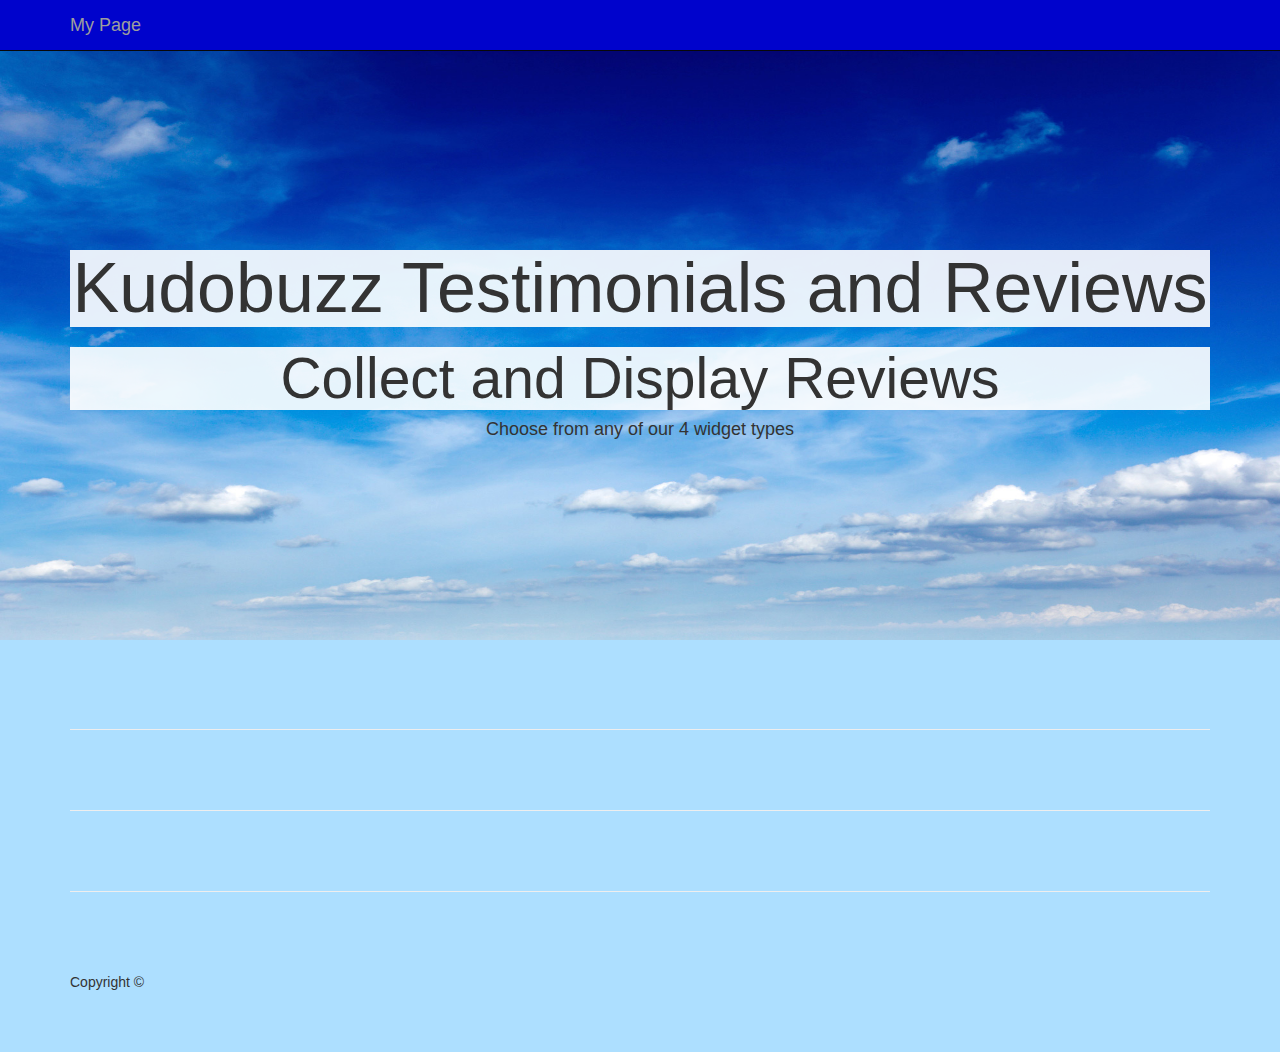
<file: index.html>
<!DOCTYPE html>
<html lang="en">

<head>

    <meta charset="utf-8">
    <meta http-equiv="X-UA-Compatible" content="IE=edge">
    <meta name="viewport" content="width=device-width, initial-scale=1">
    <meta name="description" content="">
    <meta name="author" content="">
    <meta name="google-site-verification" content="A-4NEbUsY5UdzgVljjXE1ZNd8qgZTZnKan7U1CqmMuk" />
    
    <title>Test Site for Kudobuzz</title>

    <!-- Bootstrap Core CSS -->
    <link href="css/bootstrap.min.css" rel="stylesheet">

    <!-- Custom CSS -->
    <link href="css/one-page-wonder.css" rel="stylesheet">

    <!-- HTML5 Shim and Respond.js IE8 support of HTML5 elements and media queries -->
    <!-- WARNING: Respond.js doesn't work if you view the page via file:// -->
    <!--[if lt IE 9]>
        <script src="https://oss.maxcdn.com/libs/html5shiv/3.7.0/html5shiv.js"></script>
        <script src="https://oss.maxcdn.com/libs/respond.js/1.4.2/respond.min.js"></script>
    <![endif]-->
    close Kudobuzz 
    <script>!function(){ var e=document.createElement("script");e.type="text/javascript",e.async=!0;var t=location.protocol+"//widgets.kudobuzz.com/js/widgetLoader.js";e.src=t;document.getElementsByTagName("head")[0].appendChild(e);window.Kudos={Widget:function(e){this.uid=e.uid}},Kudos.Widget({uid:"44a4x2r2v2x2w264u264w2230314y2z264t2p25453q2t2r2x2b4u2"})}()</script>

    

     <!--old Kudobuzz starts here
    <script src='https://kudobuzz.com/public/javascripts/kudos/widget.js'></script><script> Kudos.Widget({uid:"44a4x2q203x2r244p2e4w203331443436403s2c443t2u2"});</script>
    Old Kudobuzz ends here -->

</head>

<body>

    <!-- Navigation -->
    <nav class="navbar navbar-inverse navbar-fixed-top" role="navigation">
        <div class="container">
            <!-- Brand and toggle get grouped for better mobile display -->
            <div class="navbar-header">
                <button type="button" class="navbar-toggle" data-toggle="collapse" data-target="#bs-example-navbar-collapse-1">
                    <span class="sr-only">Toggle navigation</span>
                    <span class="icon-bar"></span>
                    <span class="icon-bar"></span>
                    <span class="icon-bar"></span>
                </button>
                <a class="navbar-brand" href="#">My Page</a>
            </div>
            <!-- Collect the nav links, forms, and other content for toggling -->
            <div class="collapse navbar-collapse" id="bs-example-navbar-collapse-1">
                <ul class="nav navbar-nav">
                  <!--  <li>
                        <a href="#meeting-you">I See this</a>
                    </li>
                     <li>
                        <a href="#falling-for-you">Falling for You</a>
                    </li>
                    <li>
                        <a href="#loving-you">Loving You</a>
                    </li> -->
                </ul>
            </div>
            <!-- /.navbar-collapse -->
        </div>
        <!-- /.container -->
    </nav>

    <!-- Full Width Image Header -->
    <header class="header-image">
        <div class="headline">
            <div class="container">
                <h1>Kudobuzz Testimonials and Reviews</h1>
                <h2>Collect and Display Reviews</h2>
                <h4>Choose from any of our 4 widget types</h4>
              <!--
                <h1>Many waters cannot quench love</h1>
                <h2>Rivers cannot sweep it away</h2>
                <h4>Song of Solomon 8:7</h4> -->
            </div>
        </div>
    </header>

    <!-- Page Content -->
    <div class="container">

        <hr class="featurette-divider" id="meeting-you">

        <!-- First Featurette -->
       <!--  <div class="featurette">
            <img class="featurette-image img-circle img-responsive pull-right" src="beginning.jpg" width="500px" height="800px">
            <h2 class="featurette-heading">This Moment
                <span>Forward</span>
            </h2>
            <p class="lead">Some text here.</p>
        </div> -->

        <hr class="featurette-divider" id="falling-for-you">

        <!-- Second Featurette -->
        <!-- <div class="featurette">
            <img class="featurette-image img-circle img-responsive pull-left" src="together.jpg" width="500px" height="800px">
            <h2 class="featurette-heading">Every Moment With You
                <span>Is A Moment That Stays In My Heart</span>
            </h2>
            <p class="lead">I love every time I get to be with you. It is beautiful to spend time chatting with you, teasing you, tickling you, laughing with you. I don't know a moment with you that I do not cherish. I replay our times together in my heart to relive those moments because they are so precious.</p>
        </div>

        <hr class="featurette-divider" id="loving-you">

        <!Third Featurette -->
        <!-- <div class="featurette">
            <img class="featurette-image img-circle img-responsive pull-right" src="joinme.png" width="500px" height="900px">
            <h2 class="featurette-heading">I Dream Each Day
                <span>Of Our Life Forever</span>
            </h2>
            <p class="lead">Emmanuel, I look forward so dearly to the day we exchange our vows. The day I would look into your eyes, hold your hands and say before a crowd of witnesses that I love you dearly. The day I would walk to the altar, blow away the candle of just me and light the candle of us. I long to be by your side, to be one with you. To sing to you, "May our hearts all beat as one". I love you in a way words cannot express</p>
        </div> -->

        <hr class="featurette-divider"> 

        <!-- Footer -->
        <footer>
            <div class="row">
                <div class="col-lg-12">
                    <p>Copyright &copy; </p>
                </div>
            </div>
        </footer>

    </div>
    <!-- /.container -->

    <!-- jQuery -->
    <script src="js/jquery.js"></script>

    <!-- Bootstrap Core JavaScript -->
    <script src="js/bootstrap.min.js"></script>

</body>

</html>
</file>
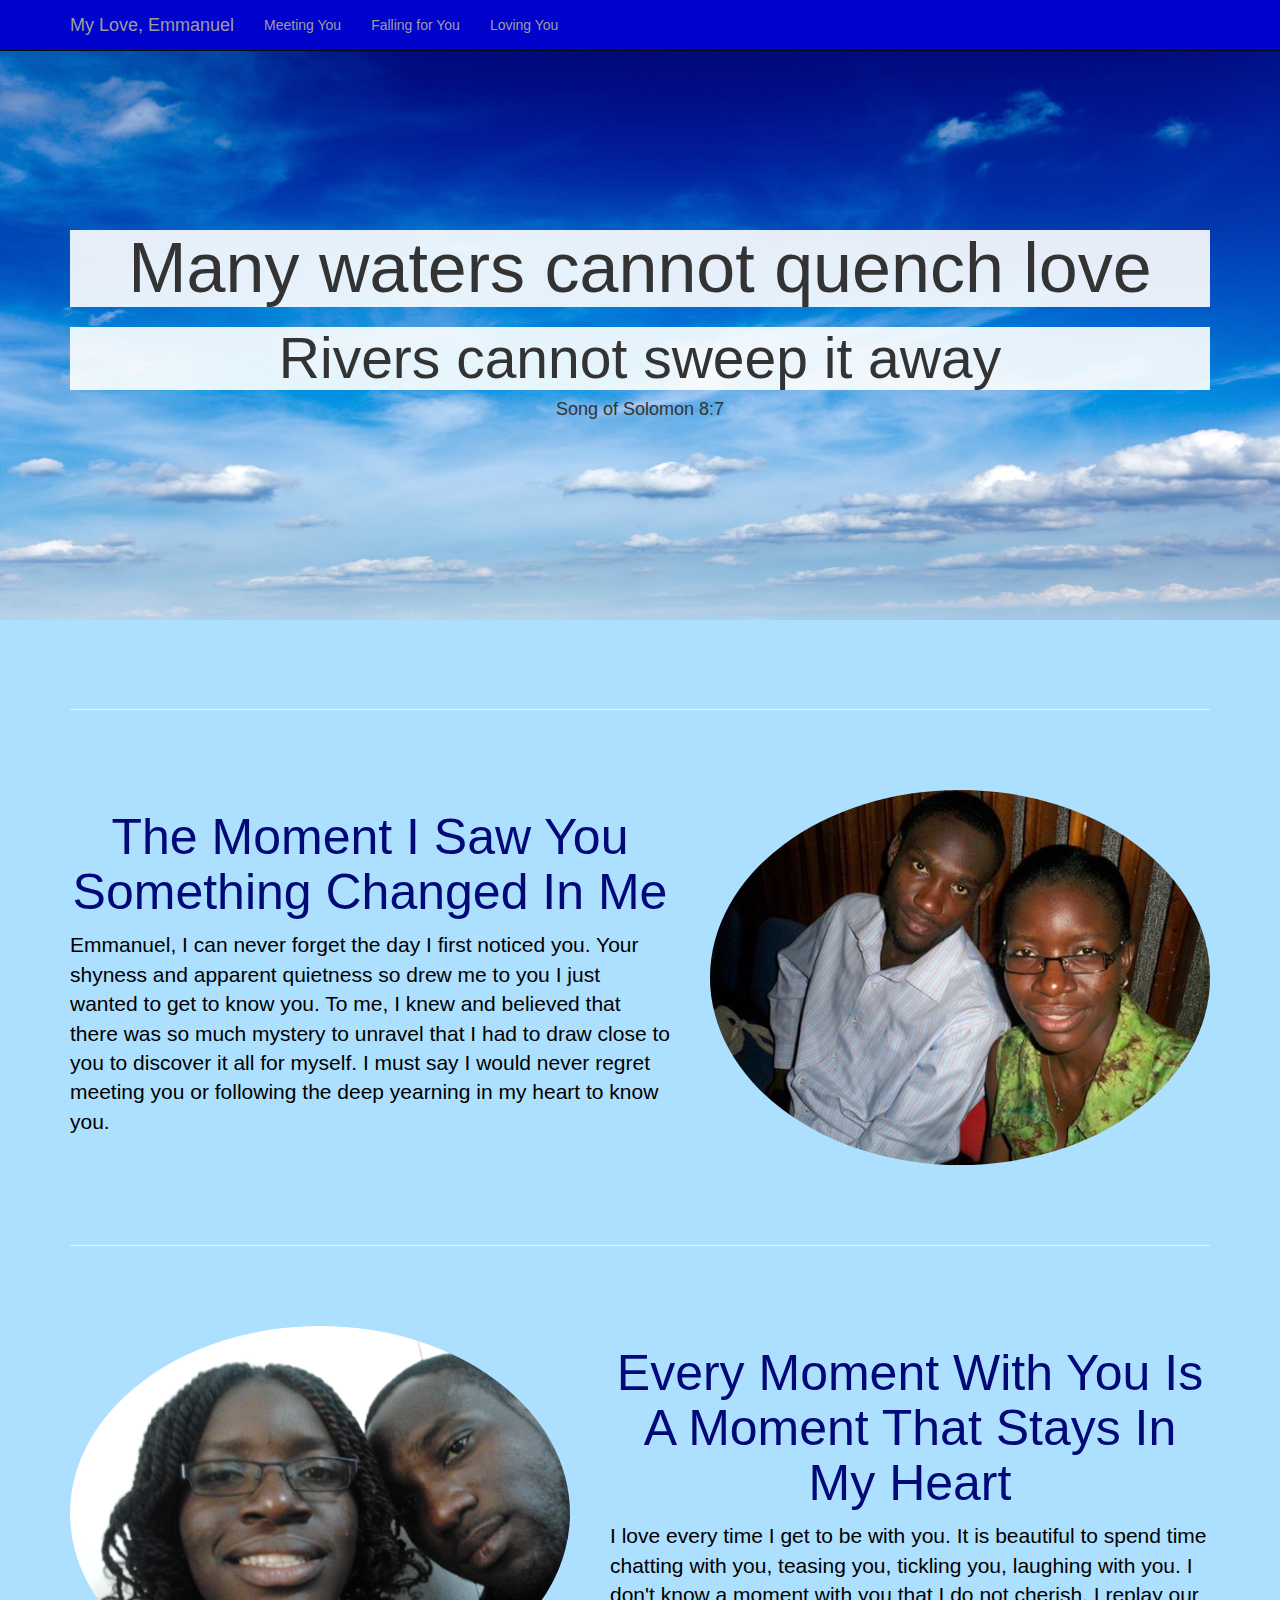
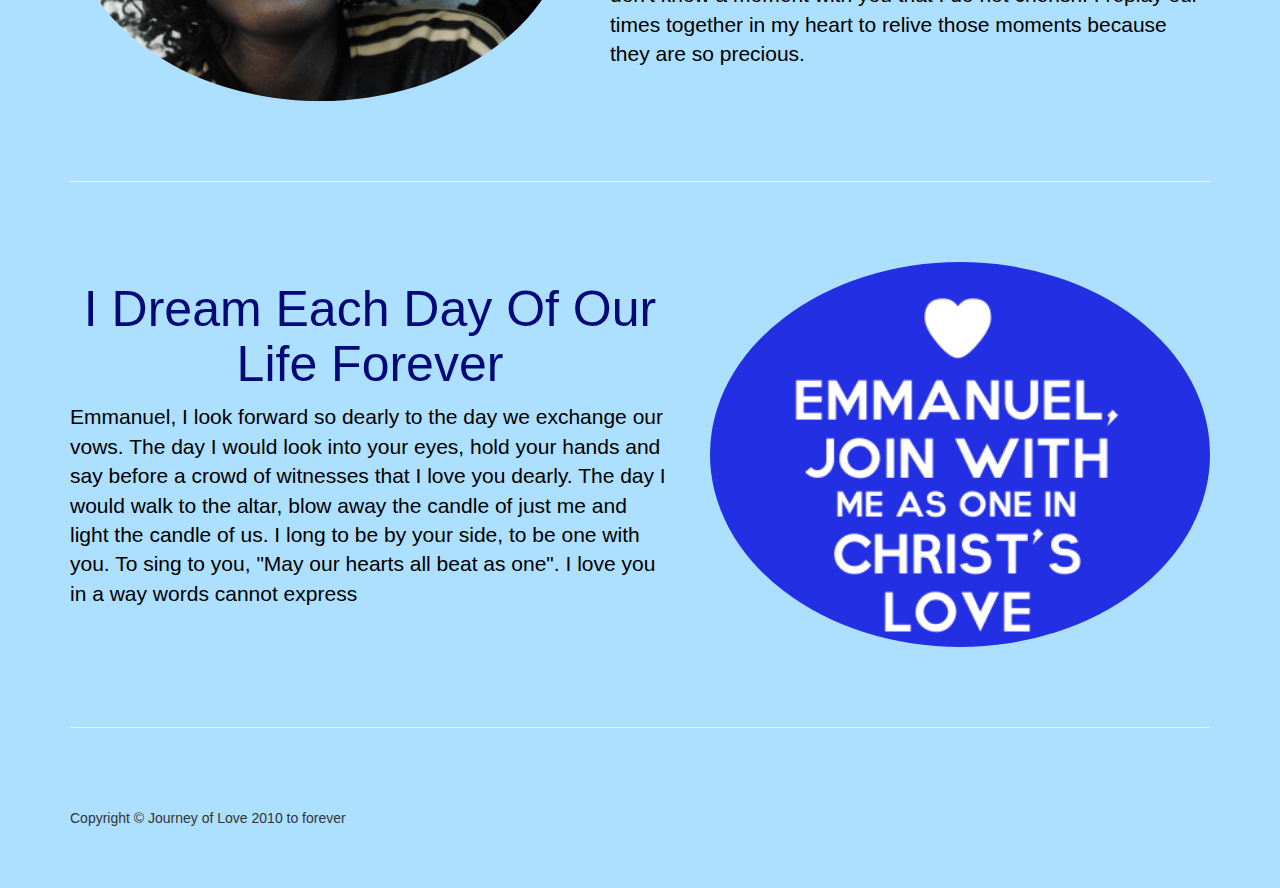
<file: emmanuel.html>
<!DOCTYPE html>
<html lang="en">

<head>

    <meta charset="utf-8">
    <meta http-equiv="X-UA-Compatible" content="IE=edge">
    <meta name="viewport" content="width=device-width, initial-scale=1">
    <meta name="description" content="">
    <meta name="author" content="">

    <title>I Love You, Emmanuel</title>

    <!-- Bootstrap Core CSS -->
    <link href="css/bootstrap.min.css" rel="stylesheet">

    <!-- Custom CSS -->
    <link href="css/one-page-wonder.css" rel="stylesheet">

    <!-- HTML5 Shim and Respond.js IE8 support of HTML5 elements and media queries -->
    <!-- WARNING: Respond.js doesn't work if you view the page via file:// -->
    <!--[if lt IE 9]>
        <script src="https://oss.maxcdn.com/libs/html5shiv/3.7.0/html5shiv.js"></script>
        <script src="https://oss.maxcdn.com/libs/respond.js/1.4.2/respond.min.js"></script>
    <![endif]-->

</head>

<body>

    <!-- Navigation -->
    <nav class="navbar navbar-inverse navbar-fixed-top" role="navigation">
        <div class="container">
            <!-- Brand and toggle get grouped for better mobile display -->
            <div class="navbar-header">
                <button type="button" class="navbar-toggle" data-toggle="collapse" data-target="#bs-example-navbar-collapse-1">
                    <span class="sr-only">Toggle navigation</span>
                    <span class="icon-bar"></span>
                    <span class="icon-bar"></span>
                    <span class="icon-bar"></span>
                </button>
                <a class="navbar-brand" href="#">My Love, Emmanuel</a>
            </div>
            <!-- Collect the nav links, forms, and other content for toggling -->
            <div class="collapse navbar-collapse" id="bs-example-navbar-collapse-1">
                <ul class="nav navbar-nav">
                    <li>
                        <a href="#meeting-you">Meeting You</a>
                    </li>
                    <li>
                        <a href="#falling-for-you">Falling for You</a>
                    </li>
                    <li>
                        <a href="#loving-you">Loving You</a>
                    </li>
                </ul>
            </div>
            <!-- /.navbar-collapse -->
        </div>
        <!-- /.container -->
    </nav>

    <!-- Full Width Image Header -->
    <header class="header-image">
        <div class="headline">
            <div class="container">
                <h1>Many waters cannot quench love</h1>
                <h2>Rivers cannot sweep it away</h2>
                <h4>Song of Solomon 8:7</h4>
            </div>
        </div>
    </header>

    <!-- Page Content -->
    <div class="container">

        <hr class="featurette-divider" id="meeting-you">

        <!-- First Featurette -->
        <div class="featurette">
            <img class="featurette-image img-circle img-responsive pull-right" src="beginning.jpg" width="500px" height="800px">
            <h2 class="featurette-heading">The Moment I Saw You
                <span>Something Changed In Me</span>
            </h2>
            <p class="lead">Emmanuel, I can never forget the day I first noticed you. Your shyness and apparent quietness so drew me to you I just wanted to get to know you. To me, I knew and believed that there was so much mystery to unravel that I had to draw close to you to discover it all for myself. I must say I would never regret meeting you or following the deep yearning in my heart to know you.</p>
        </div>

        <hr class="featurette-divider" id="falling-for-you">

        <!-- Second Featurette -->
        <div class="featurette">
            <img class="featurette-image img-circle img-responsive pull-left" src="together.jpg" width="500px" height="800px">
            <h2 class="featurette-heading">Every Moment With You
                <span>Is A Moment That Stays In My Heart</span>
            </h2>
            <p class="lead">I love every time I get to be with you. It is beautiful to spend time chatting with you, teasing you, tickling you, laughing with you. I don't know a moment with you that I do not cherish. I replay our times together in my heart to relive those moments because they are so precious.</p>
        </div>

        <hr class="featurette-divider" id="loving-you">

        <!-- Third Featurette -->
        <div class="featurette">
            <img class="featurette-image img-circle img-responsive pull-right" src="joinme.png" width="500px" height="900px">
            <h2 class="featurette-heading">I Dream Each Day
                <span>Of Our Life Forever</span>
            </h2>
            <p class="lead">Emmanuel, I look forward so dearly to the day we exchange our vows. The day I would look into your eyes, hold your hands and say before a crowd of witnesses that I love you dearly. The day I would walk to the altar, blow away the candle of just me and light the candle of us. I long to be by your side, to be one with you. To sing to you, "May our hearts all beat as one". I love you in a way words cannot express</p>
        </div>

        <hr class="featurette-divider">

        <!-- Footer -->
        <footer>
            <div class="row">
                <div class="col-lg-12">
                    <p>Copyright &copy; Journey of Love 2010 to forever</p>
                </div>
            </div>
        </footer>

    </div>
    <!-- /.container -->

    <!-- jQuery -->
    <script src="js/jquery.js"></script>

    <!-- Bootstrap Core JavaScript -->
    <script src="js/bootstrap.min.js"></script>

</body>

</html>
</file>
<file: css/one-page-wonder.css>
/*!
 * Start Bootstrap - One Page Wonder HTML Template (http://startbootstrap.com)
 * Code licensed under the Apache License v2.0.
 * For details, see http://www.apache.org/licenses/LICENSE-2.0.
 */

body {
    margin-top: 10px; /* Required padding for .navbar-fixed-top. Remove if using .navbar-static-top. Change if height of navigation changes. */
    font-family: "Comic Sans MS", cursive, sans-serif;
    background-color: #addfff;
  }

.navbar{
    background-color: #0003cc;
}

.header-image {
    display: block;
    width: 100%;
    text-align: center;
    background: url('sky-home.jpg') no-repeat center center;
    background-size: 1300px 600px;
}

.headline {
    padding: 200px 0;
}

.headline h1 {
    font-size: 70px;
    background: #fff;
    background: rgba(255,255,255,0.9);
}

.headline h2 {
    font-size: 57px;
    background: #fff;
    background: rgba(255,255,255,0.9);
}

.featurette-divider {
    margin: 80px 0;
}

.featurette {
    overflow: hidden;
    color: black;
}

.featurette h2{
    color:#000977;
    text-align: center;
}

.featurette-image.pull-left {
    margin-right: 40px;
}

.featurette-image.pull-right {
    margin-left: 40px;
}

.featurette-heading {
    font-size: 50px;
}

footer {
    margin: 50px 0;
}

@media(max-width:1200px) {
    .headline h1 {
        font-size: 140px;
    }

    .headline h2 {
        font-size: 63px;
    }

    .featurette-divider {
        margin: 50px 0;
    }

    .featurette-image.pull-left {
        margin-right: 20px;
    }

    .featurette-image.pull-right {
        margin-left: 20px;
    }

    .featurette-heading {
        font-size: 35px;
    }
}

@media(max-width:991px) {
    .headline h1 {
        font-size: 105px;
    }

    .headline h2 {
        font-size: 50px;
    }

    .featurette-divider {
        margin: 40px 0;
    }

    .featurette-image {
        max-width: 50%;
    }

    .featurette-image.pull-left {
        margin-right: 10px;
    }

    .featurette-image.pull-right {
        margin-left: 10px;
    }

    .featurette-heading {
        font-size: 30px;
    }
}

@media(max-width:768px) {
    .container {
        margin: 0 15px;
    }

    .featurette-divider {
        margin: 40px 0;
    }

    .featurette-heading {
        font-size: 25px;
    }
}

@media(max-width:668px) {
    .headline h1 {
        font-size: 70px;
    }

    .headline h2 {
        font-size: 32px;
    }

    .featurette-divider {
        margin: 30px 0;
    }
}

@media(max-width:640px) {
    .headline {
        padding: 75px 0 25px 0;
    }

    .headline h1 {
        font-size: 60px;
    }

    .headline h2 {
        font-size: 30px;
    }
}

@media(max-width:375px) {
    .featurette-divider {
        margin: 10px 0;
    }

    .featurette-image {
        max-width: 100%;
    }

    .featurette-image.pull-left {
        margin-right: 0;
        margin-bottom: 10px;
    }

    .featurette-image.pull-right {
        margin-bottom: 10px;
        margin-left: 0;
    }
}
</file>
